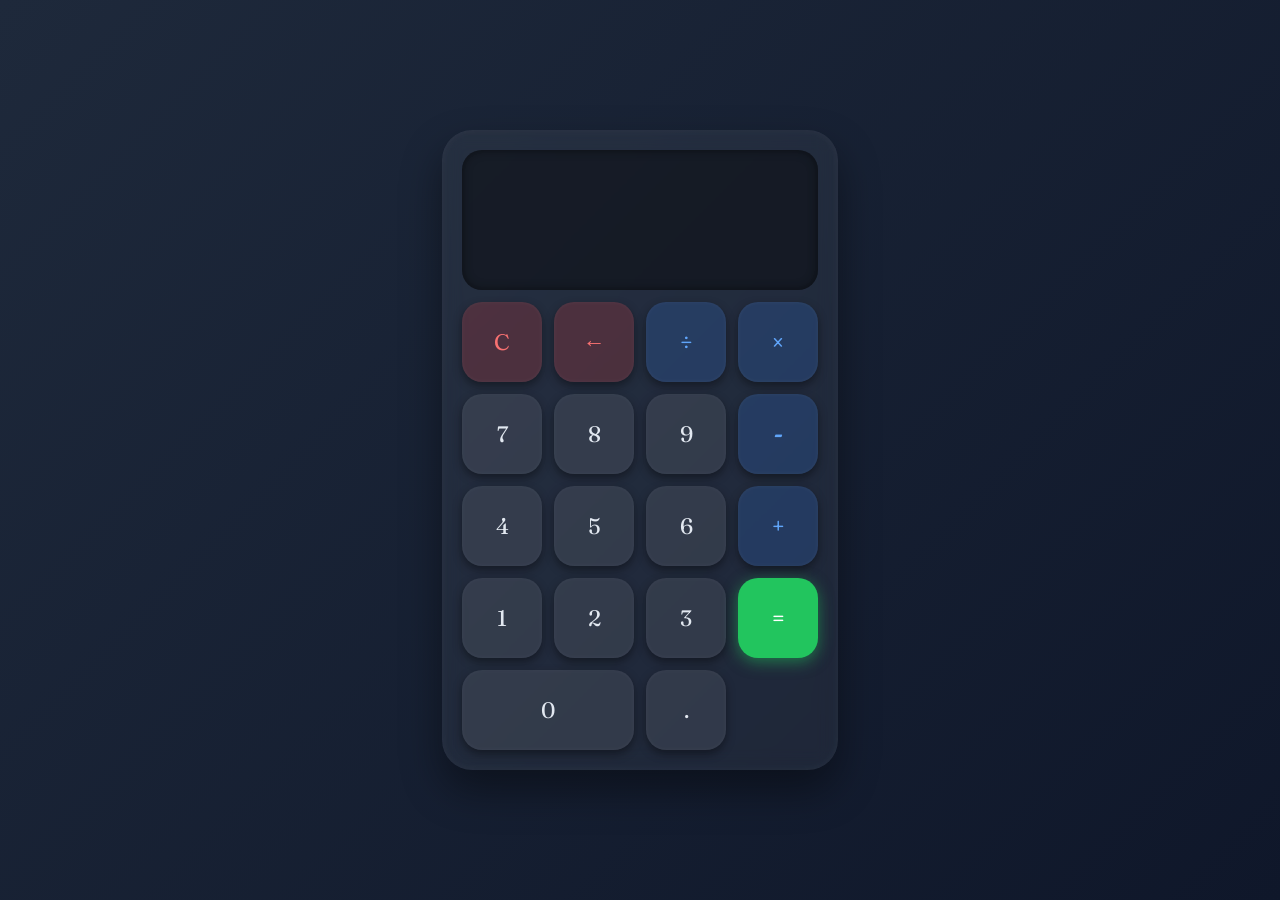
<file: index.html>
<!DOCTYPE html>
<html lang="pt-BR">   
<head>
    <meta charset="UTF-8">
    <meta name="viewport" content="width=device-width, initial-scale=1.0">
    <title>Calculator</title>

    <link href="https://fonts.googleapis.com/css2?family=Fraunces&display=swap" rel="stylesheet">
    <link href="calculadora/index.css" rel="stylesheet" />
</head>
<body>
    <div class="container">
       <div class="calculadora">

    <div class="display">
        <div id="valor-anterior"></div>
        <div id="valor-actual"></div>
    </div>

    <button id="clear">C</button>
    <button id="delete">←</button>
    <button class="operador" value="divide">÷</button>
    <button class="operador" value="multiply">×</button>

    <button class="numero">7</button>
    <button class="numero">8</button>
    <button class="numero">9</button>
    <button class="operador" value="subtract">-</button>

    <button class="numero">4</button>
    <button class="numero">5</button>
    <button class="numero">6</button>
    <button class="operador" value="add">+</button>

    <button class="numero">1</button>
    <button class="numero">2</button>
    <button class="numero">3</button>
    <button class="operador" value="equal">=</button>

    <button class="col-2 numero">0</button>
    <button class="numero">.</button>

</div>
        </div>
    </div>

    <script type="module" src="calculadora/index.js"></script>
</body>
</html>
</file>
<file: calculadora/index.css>
* {
  margin: 0;
  padding: 0;
  box-sizing: border-box;
  font-family: 'Fraunces', serif;
  }

body {
height: 100vh;
display: flex;
justify-content: center;
align-items: center;
background: linear-gradient(135deg, #1e293b, #0f172a);
}

.calculadora {
display: grid;
grid-template-columns: repeat(4, 80px);
grid-template-rows: 140px repeat(5, 80px);
gap: 12px;


padding: 20px;
border-radius: 30px;

background: rgba(255, 255, 255, 0.05);
backdrop-filter: blur(10px);

box-shadow:
    0 20px 40px rgba(0, 0, 0, 0.4),
    inset 0 0 10px rgba(255, 255, 255, 0.05);


}

.display {
grid-column: 1 / -1;


display: flex;
flex-direction: column;
justify-content: center;
align-items: flex-end;

padding: 20px;
border-radius: 20px;

background: rgba(0, 0, 0, 0.4);

box-shadow: inset 0 0 10px rgba(0,0,0,0.5);


}

#valor-anterior {
font-size: 1.2rem;
color: #94a3b8;
}

#valor-actual {
font-size: 2.5rem;
font-weight: bold;
color: #f8fafc;
transition: all 0.2s ease;
}

button {
position: relative;
overflow: hidden;


border: none;
border-radius: 20px;

font-size: 1.4rem;
cursor: pointer;

color: #e2e8f0;

background: rgba(255, 255, 255, 0.08);

box-shadow:
    0 4px 10px rgba(0,0,0,0.4),
    inset 0 0 5px rgba(255,255,255,0.05);

transition:
    transform 0.12s ease,
    box-shadow 0.12s ease,
    background 0.2s ease,
    filter 0.2s ease;


}

button:hover {
filter: brightness(1.15);
}

button:active {
transform: scale(0.92);
box-shadow: inset 0 4px 12px rgba(0,0,0,0.6);
}

.numero {
background: rgba(255, 255, 255, 0.08);
}

.operador {
background: rgba(59, 130, 246, 0.2);
color: #60a5fa;
font-weight: bold;
}

button[value="equal"] {
background: #22c55e;
color: white;
font-weight: bold;
box-shadow: 0 4px 15px rgba(34, 197, 94, 0.5);
}

#clear,
#delete {
background: rgba(239, 68, 68, 0.2);
color: #f87171;
}

.col-2 {
grid-column: span 2;
}

button::after {
content: '';
position: absolute;
border-radius: 50%;
transform: scale(0);
background: rgba(255,255,255,0.25);
pointer-events: none;
}

button.ripple::after {
animation: rippleEffect 0.5s ease-out;
}

@keyframes rippleEffect {
to {
transform: scale(4);
opacity: 0;
}
}

.pop {
animation: pop 0.2s ease;
}

@keyframes pop {
0% {
transform: scale(1);
opacity: 0.7;
}
50% {
transform: scale(1.1);
}
100% {
transform: scale(1);
opacity: 1;
}
}

.result {
animation: resultFlash 0.3s ease;
}

@keyframes resultFlash {
0% {
color: #22c55e;
transform: scale(1.1);
}
100% {
transform: scale(1);
}
}
</file>
